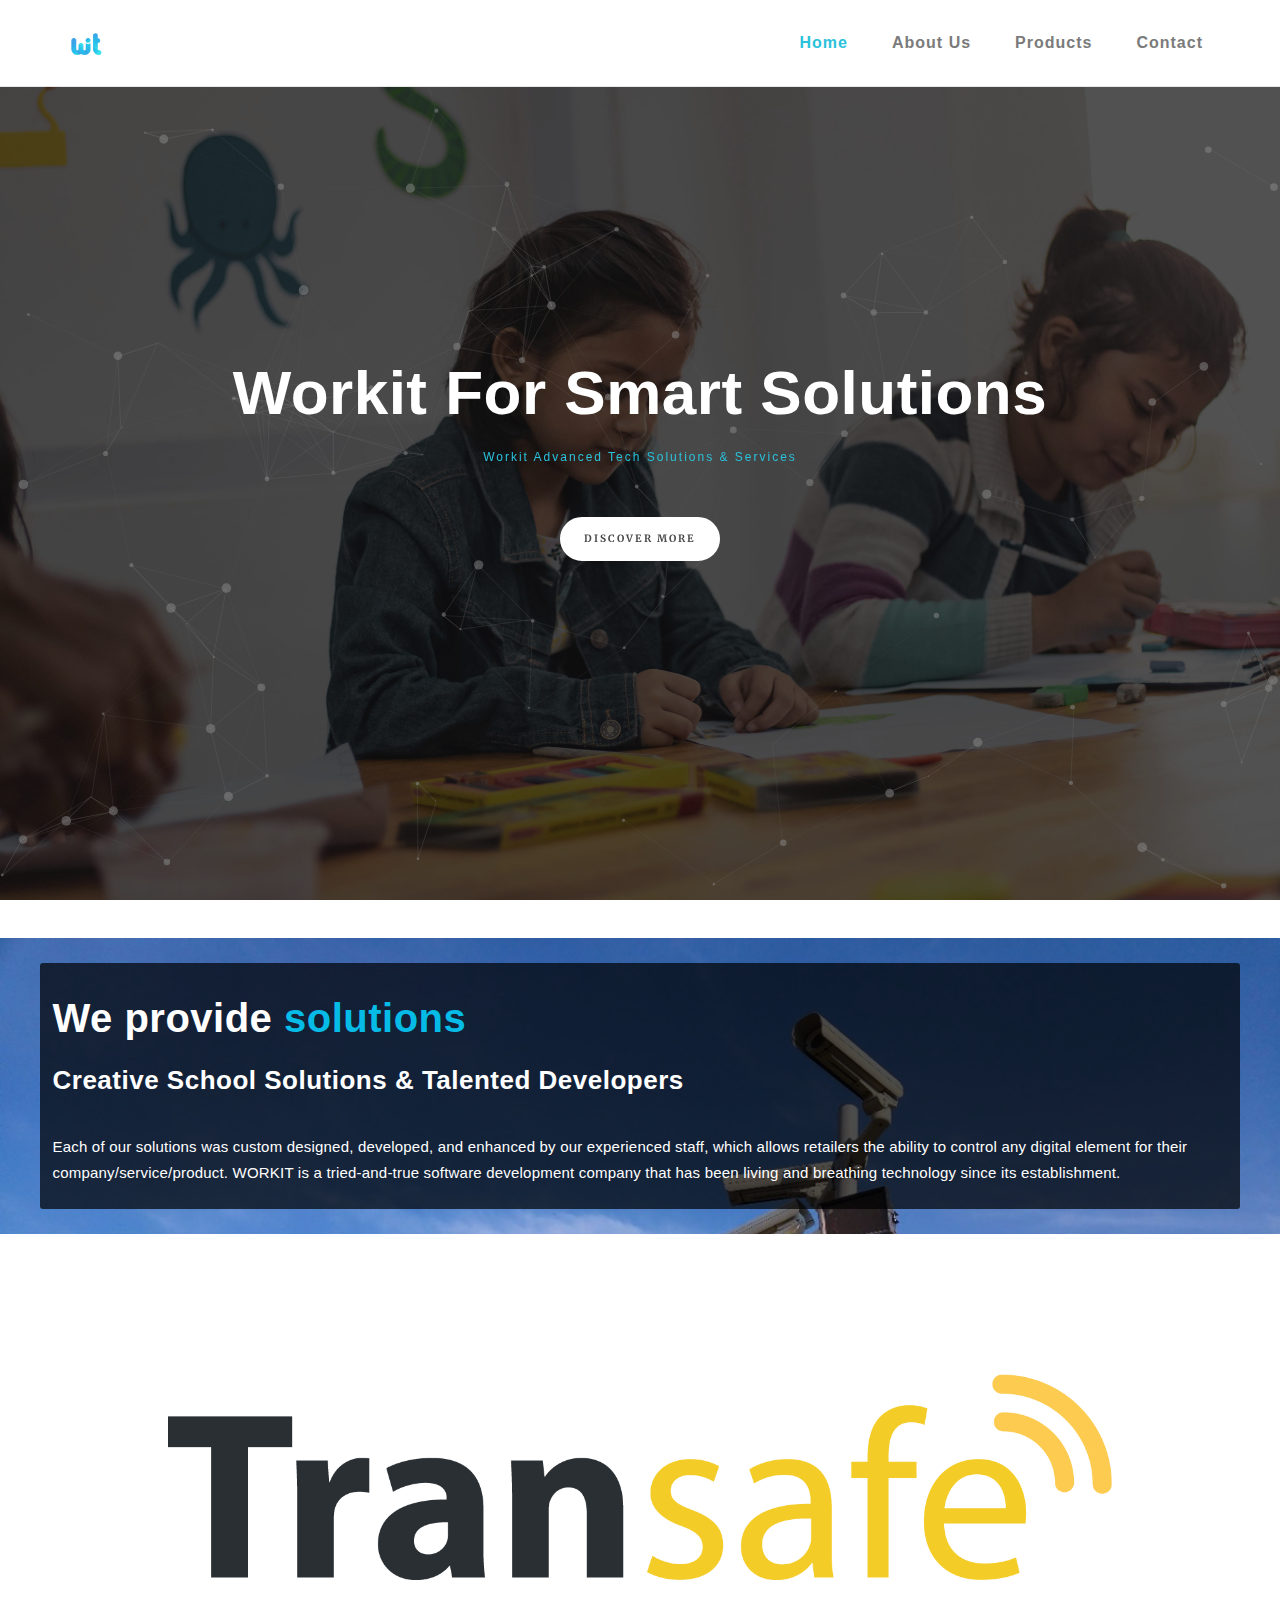
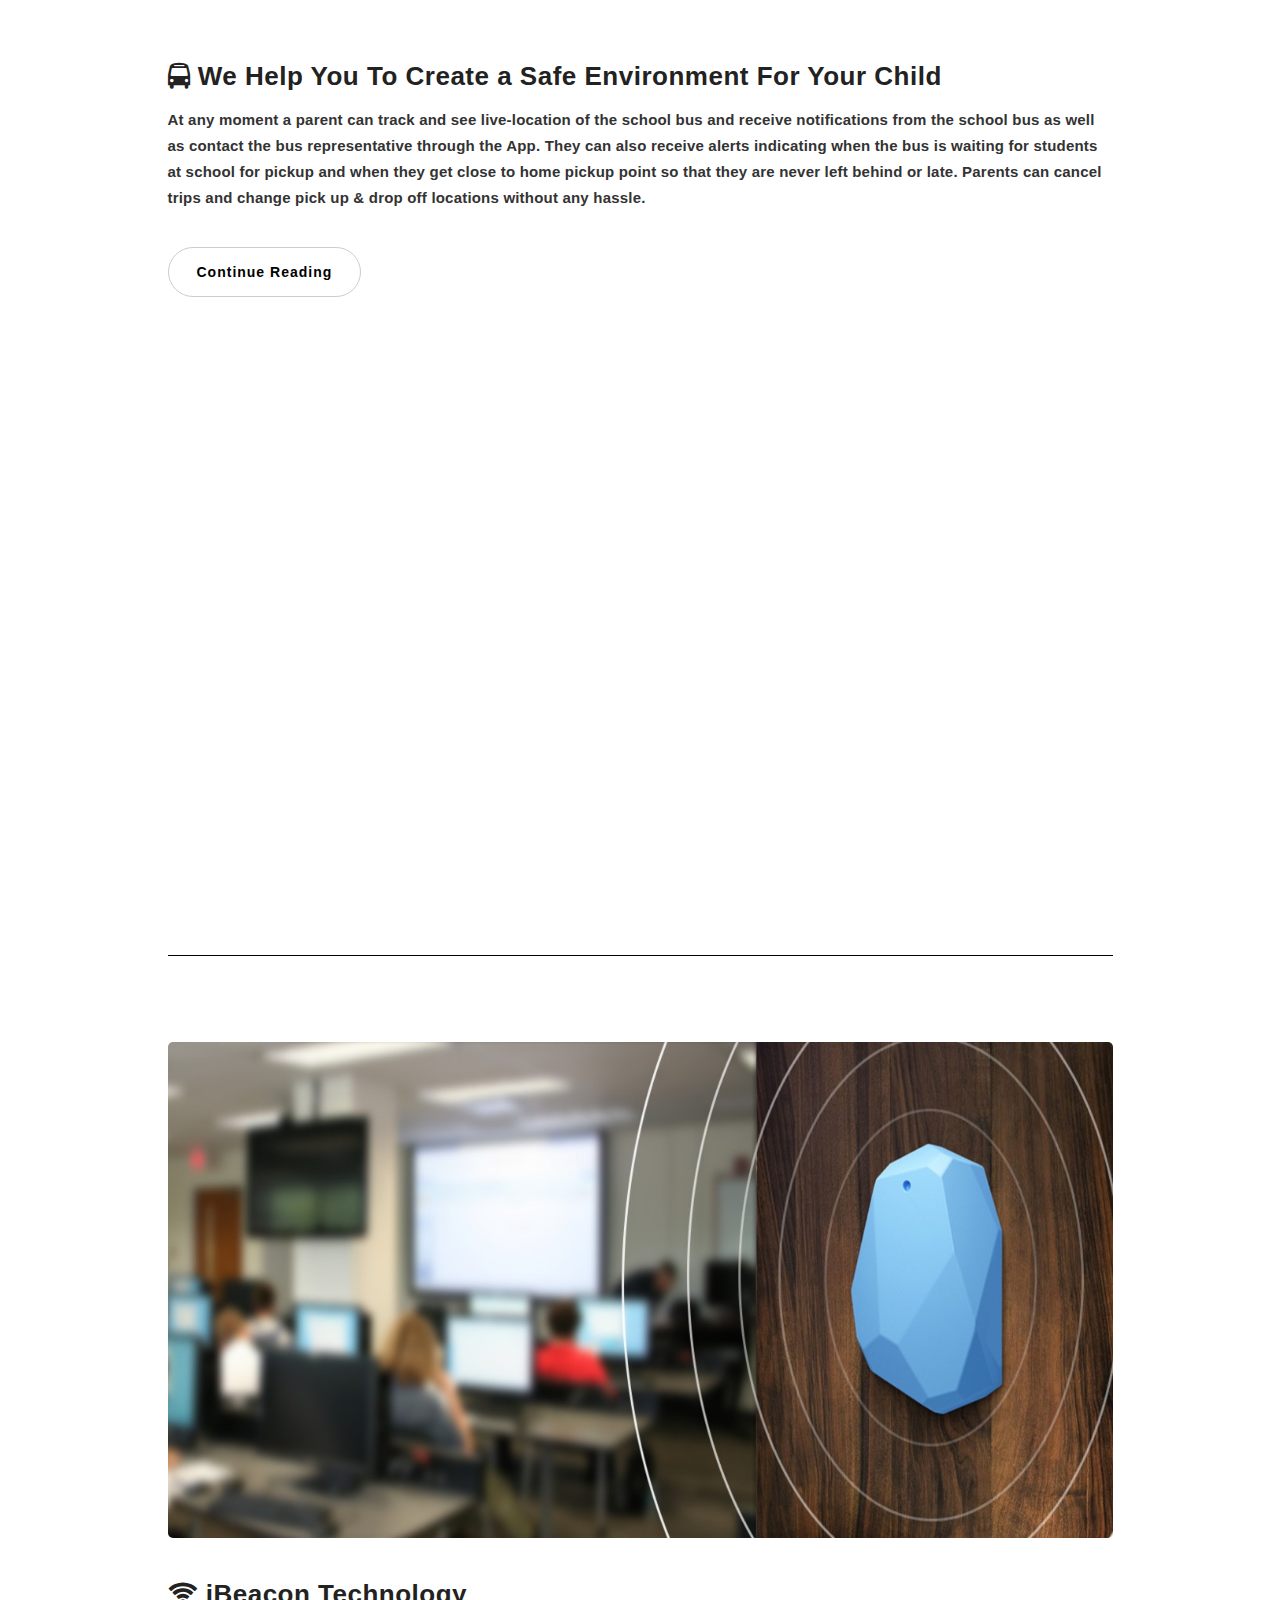
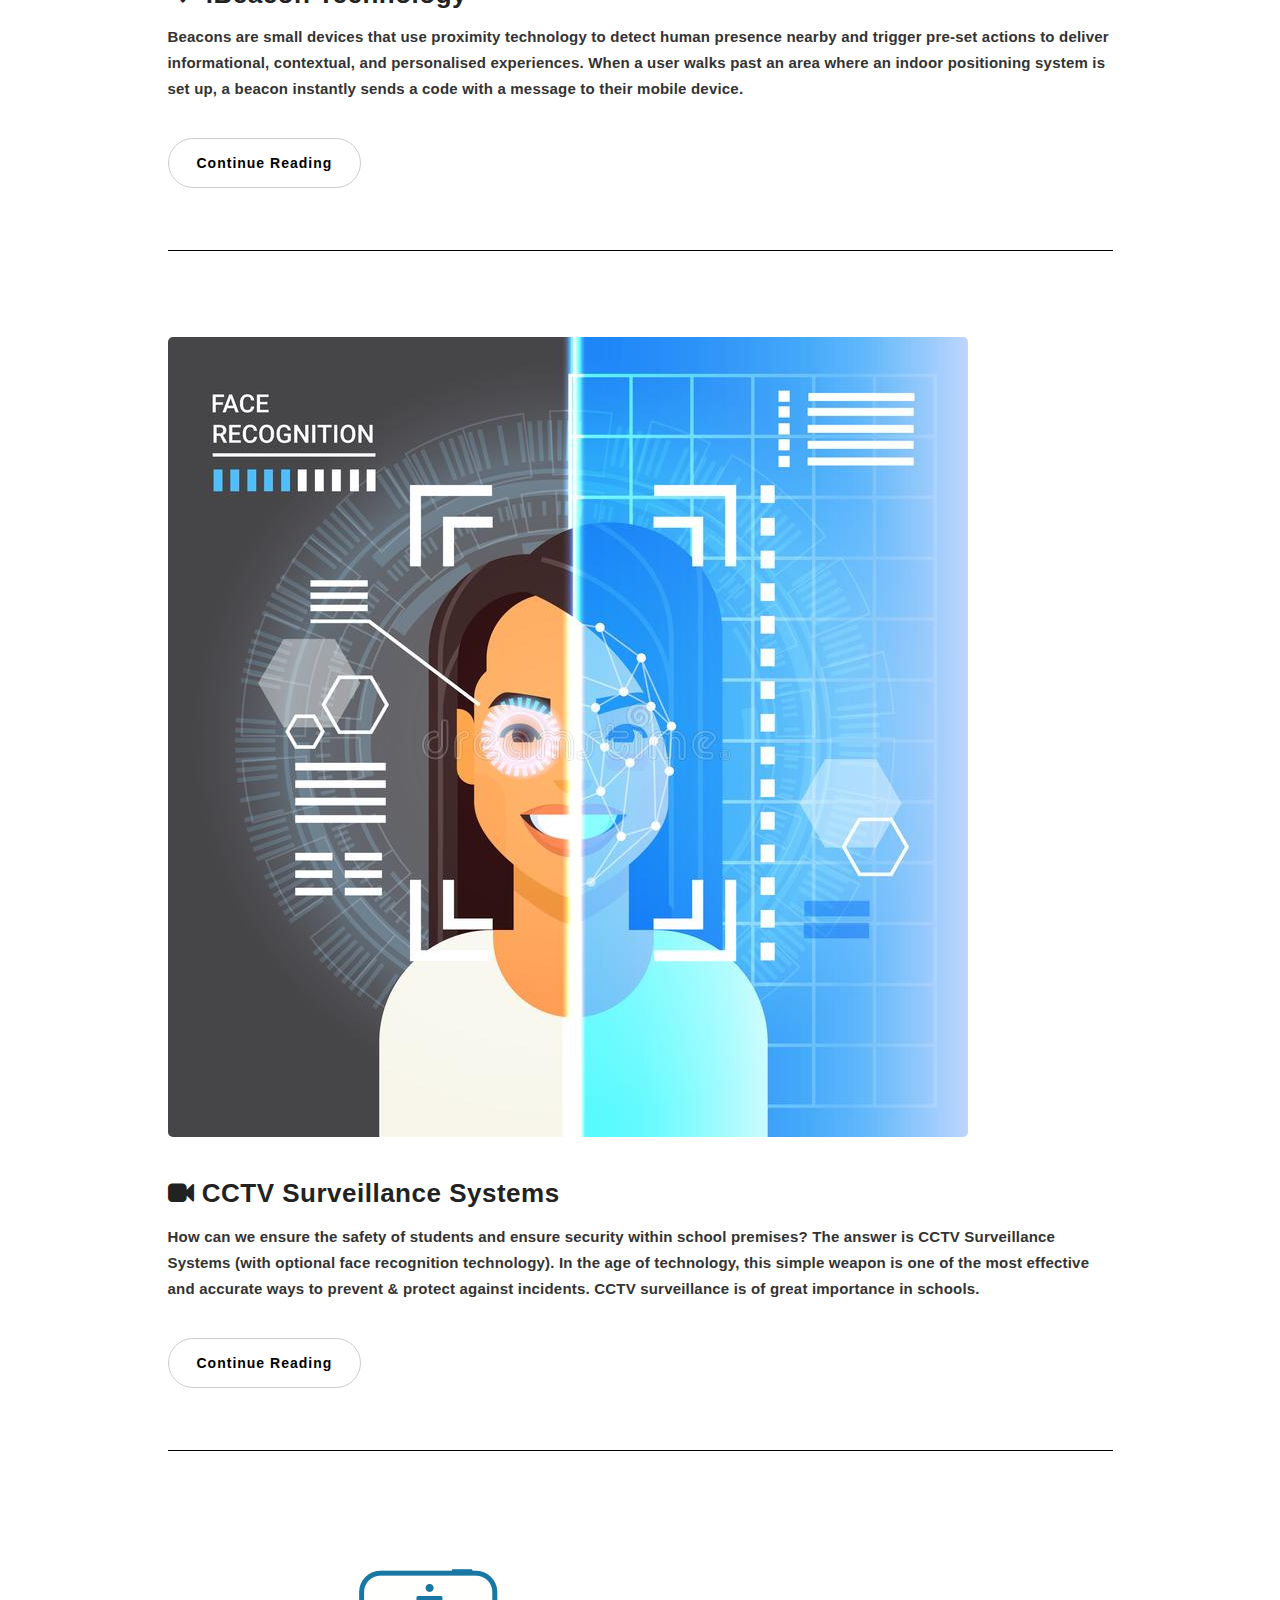
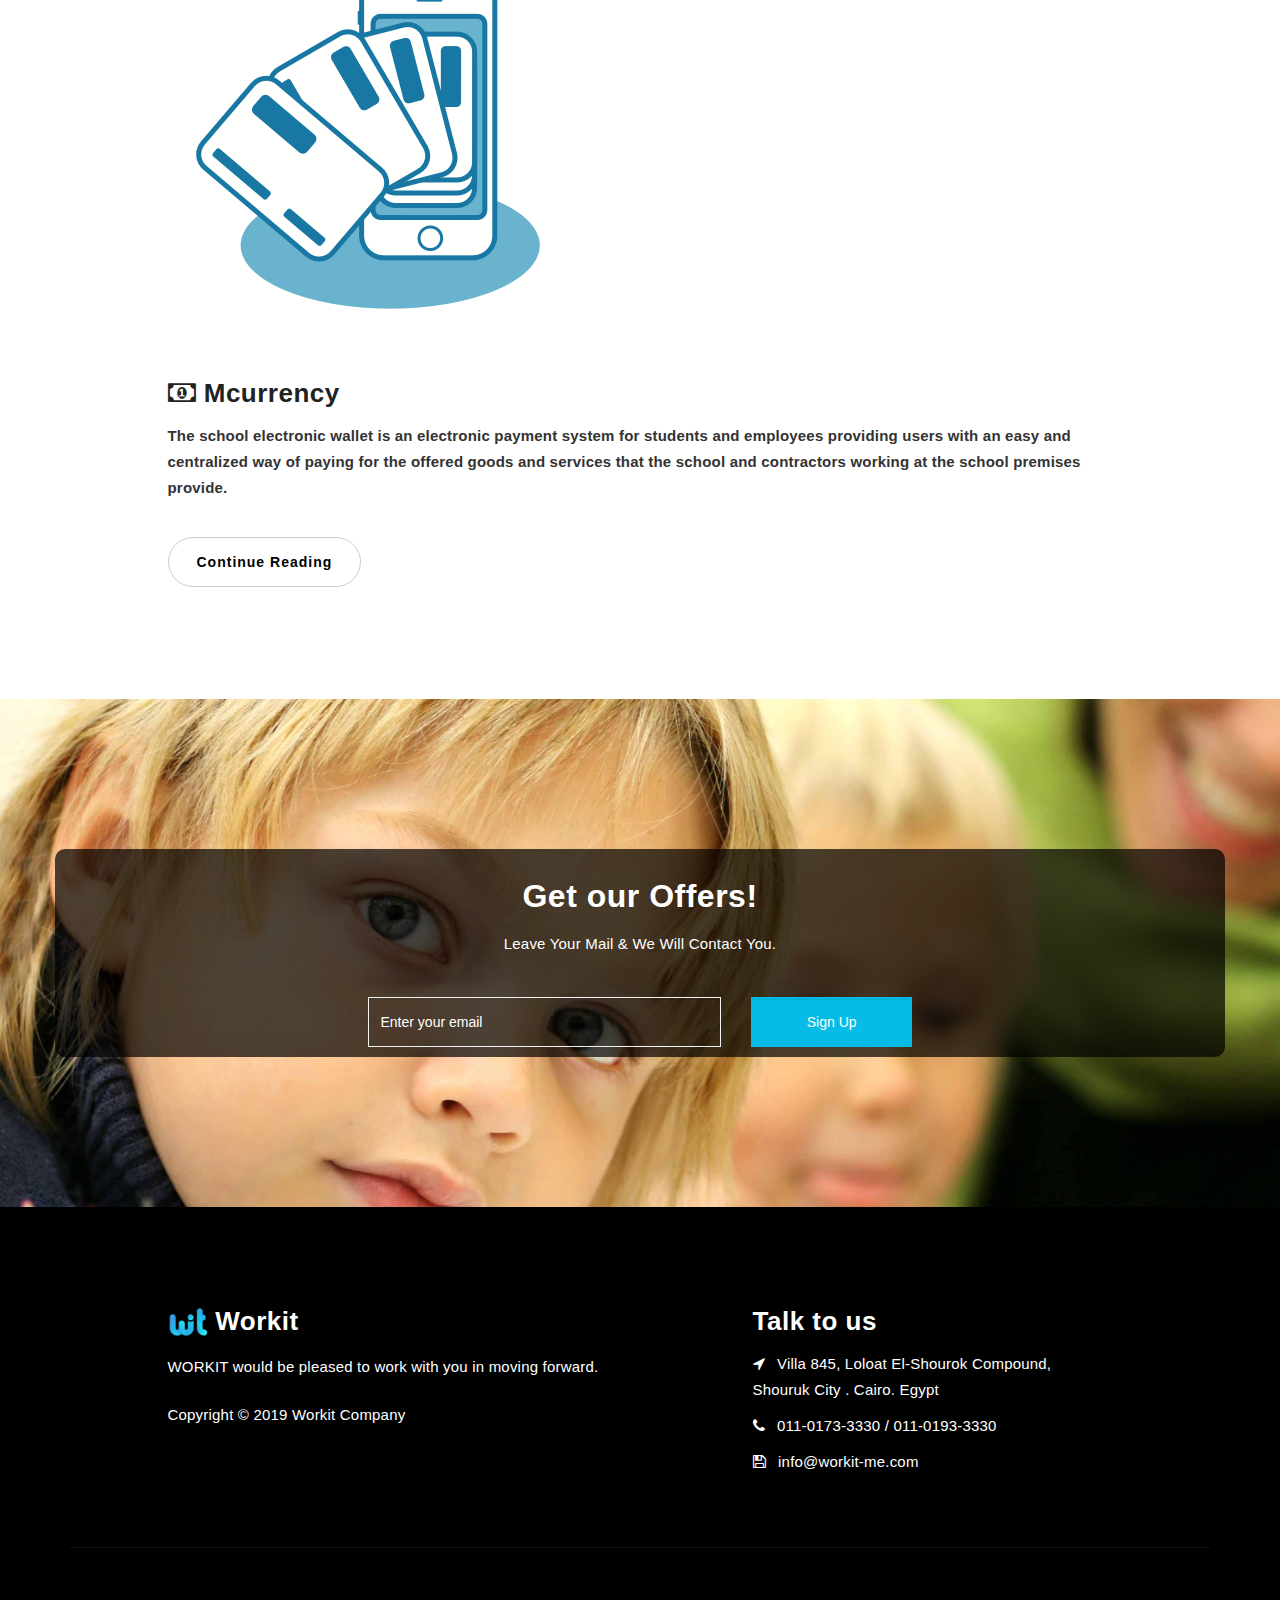
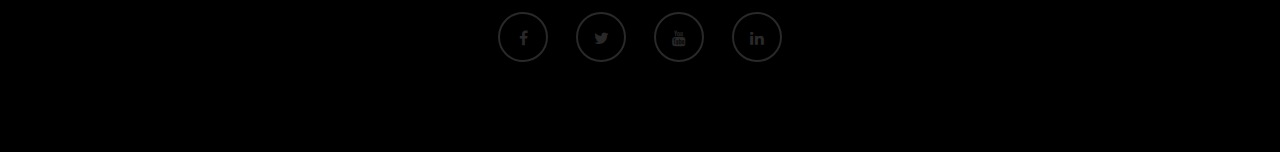
<file: index.html>
<!DOCTYPE html>
<html lang="en">

<head>

    <meta charset="UTF-8">
    <meta http-equiv="X-UA-Compatible" content="IE=Edge">
    <meta name="description" content="">
    <meta name="keywords" content="">
    <meta name="author" content="">
    <meta name="viewport" content="width=device-width, initial-scale=1, maximum-scale=1">

    <title>Workit-me</title>
    <link rel="stylesheet" href="css/bootstrap.min.css">
    <link rel="stylesheet" href="css/font-awesome.min.css">

    <!-- Main css -->
    <link rel="stylesheet" href="css/style.css">
    <link href="https://fonts.googleapis.com/css?family=Lora|Merriweather:300,400" rel="stylesheet">
    <link rel="icon" type="image/icon" href="img/Tlogo.png" />

</head>

<body>
    <style>
        html {
            scroll-behavior: smooth;
        }
    </style>
    <!-- PRE LOADER -->

    <div class="preloader">
        <div class="sk-spinner sk-spinner-wordpress">
            <span class="sk-inner-circle"></span>
        </div>
    </div>

    <!-- Navigation section  -->

    <div class="navbar navbar-default navbar-static-top navbar-fixed-top" role="navigation">
        <div class="container">

            <div class="navbar-header">
                <button class="navbar-toggle" data-toggle="collapse" data-target=".navbar-collapse">
                    <span class="icon icon-bar"></span>
                    <span class="icon icon-bar"></span>
                    <span class="icon icon-bar"></span>
               </button>
                <a href="index.html" class="navbar-brand"><img src="img/Tlogo.png" height="260%" width="auto" style="padding-bottom:40%" /></a>
            </div>
            <div class="collapse navbar-collapse">
                <ul class="nav navbar-nav navbar-right boo">
                    <li class="active"><a href="index.html"><b>Home</b></a></li>
                    <li><a href="about.html"><b>About Us</b></a></li>
                    <li><a href="products.html"><b>Products</b></a></li>
                    <li><a href="contact.html"><b>Contact</b></a></li>
                </ul>
            </div>

        </div>
    </div>

    <!-- Home Section -->

    <section id="home" class="main-home parallax-section" style="background-position:none !important;">
        <div class="overlay"></div>
        <div id="particles-js"></div>
        <div class="container">
            <div class="row">

                <div class="col-md-12 col-sm-12">
                    <h1>Workit For Smart Solutions</h1>
                    <h4>Workit Advanced Tech Solutions & Services</h4>
                    <a href="#blog" class="btn btn-default">Discover More</a>
                </div>

            </div>
        </div>
    </section>

    <div id="divider">
        <div class="container-fluid">
            <div class="divider-overlay">
                <h2> We provide <strong>solutions</strong></h2>
                <h3> Creative School Solutions &amp; Talented Developers</h3>
                <p> Each of our solutions was custom designed, developed, and enhanced by our experienced staff, which allows retailers the ability to control any digital element for their company/service/product. WORKIT is a tried-and-true software development
                    company that has been living and breathing technology since its establishment.</p>
            </div>
        </div>
    </div>
    <!-- Blog Section -->

    <section id="blog">
        <div class="container">
            <div class="row">

                <div class="col-md-offset-1 col-md-10 col-sm-12">
                    <div class="blog-post-thumb">
                        <div class="blog-post-image">
                            <a href="products.html">
                                <img src="img/Artboard 1.png" class="img-responsive" alt="Transafe">
                            </a>
                        </div>
                        <br><br>
                        <div class="blog-post-title">
                            <h3><a href="products.html"><i class="fa fa-bus" aria-hidden="true"></i> We Help You To Create a Safe Environment For Your Child</a></h3>
                        </div>
                        <div class="blog-post-des">
                            <p><b>At any moment a parent can track and see live-location of the school bus and receive notifications from the school bus as well as contact the bus representative through the App. They can also receive alerts indicating when the bus
                                is waiting for students at school for pickup and when they get close to home pickup point so that they are never left behind or late. Parents can cancel trips and change pick up & drop off locations without any
                                hassle.</b>
                            </p>
                            <a href="products.html" class="btn btn-default">Continue Reading</a>
                        </div>
                        <br>
                        <div class="blog-post-video">
                            <div class="embed-responsive embed-responsive-16by9">
                                <iframe width="560" height="315" src="https://www.youtube.com/embed/x0CLh8tQHcU" frameborder="0" allow="accelerometer; autoplay; encrypted-media; gyroscope; picture-in-picture" allowfullscreen></iframe>
                            </div>
                        </div>
                    </div>
                    <div class="blog-post-thumb">
                        <div class="blog-post-image">
                            <a href="products.html">
                                <img style="border-radius:5px; " src="img/Beacon.jpeg" class="img-responsive" alt="Beacon Image">
                            </a>
                        </div>
                        <div class="blog-post-title">
                            <h3><a href="products.html"><i class="fa fa-wifi" aria-hidden="true"></i> iBeacon Technology</a></h3>
                        </div>
                        <div class="blog-post-des">
                            <p><b>Beacons are small devices that use proximity technology to detect human presence nearby and trigger pre-set actions to deliver informational, contextual, and personalised experiences. When a user walks past an area where an
                                indoor positioning system is set up, a beacon instantly sends a code with a message to their mobile device.</b></p>
                            <a href="products.html" class="btn btn-default">Continue Reading</a>
                        </div>
                    </div>

                    <div class="blog-post-thumb">
                        <div class="blog-post-image">
                            <a href="products.html">
                                <img style="border-radius:5px; width: cover;" src="img/face-recognition-system-scanning-eye-retina-business-woman-modern-identification-technology-access-control-concept-face-104849826.jpg" class="img-responsive" alt="Face Image">
                            </a>
                        </div>
                        <div class="blog-post-title">
                            <h3><a href="products.html"><i class="fa fa-video-camera" aria-hidden="true"></i> CCTV Surveillance Systems</a>
                            </h3>
                        </div>
                        <div class="blog-post-des">
                            <p><b>How can we ensure the safety of students and ensure security within school premises? The answer is CCTV Surveillance Systems (with optional face recognition technology). In the age of technology, this simple weapon is one of
                                the most effective and accurate ways to prevent & protect against incidents. CCTV surveillance is of great importance in schools.</b></p>
                            <a href="products.html" class="btn btn-default">Continue Reading</a>
                        </div>
                    </div>

                    <div class="blog-post-thumb">
                        <div class="blog-post-image">
                            <a href="products.html">
                                <img style="border-radius:5px;" src="img/Mobile-Wallet-Market.png" class="img-responsive booz" alt="Blog Image">
                            </a>
                        </div>
                        <div class="blog-post-title">
                            <h3><a href="products.html"><i class="fa fa-money" aria-hidden="true"></i> Mcurrency</a></h3>
                        </div>
                        <div class="blog-post-des">
                            <p><b>The school electronic wallet is an electronic payment system for students and employees providing users with an easy and centralized way of paying for the offered goods and services that the school and contractors working at
                                the school premises provide.</b></p>
                            <a href="products.html" class="btn btn-default">Continue Reading</a>
                        </div>
                    </div>
                </div>

            </div>
        </div>
    </section>

    <!-- start newsletter -->
    <div id="newsletter">
        <div class="container">
            <div class="row">
                <div class="col-md-12">
                    <div class="title">
                        <h2>Get our Offers!</h2>
                        <p>Leave Your Mail & We Will Contact You.</p>
                    </div>
                    <form action="#" method="get" class="wow fadeInUp" data-wow-delay="0.9s">
                        <div class="col-md-3 col-sm-3"></div>
                        <div class="col-md-4 col-sm-4">
                            <input name="email" type="email" class="form-control" id="email" placeholder="Enter your email">
                        </div>
                        <div class="col-md-2 col-sm-2">
                            <input name="submit" type="submit" class="form-control" id="submit" value="Sign Up">
                        </div>
                    </form>
                </div>
            </div>
        </div>
    </div>
    <!-- end newsletter -->

    <!-- Footer Section -->

    <footer>
        <div class="container">
            <div class="row">

                <div class="col-md-5 col-md-offset-1 col-sm-6">
                    <h3><img src="img/Tlogo.png" height="30erm"> Workit</h3>
                    <p>WORKIT would be pleased to work with you in moving forward.</p>
                    <div class="footer-copyright">
                        <p>Copyright &copy; 2019 Workit Company</p>
                    </div>
                </div>

                <div class="col-md-4 col-md-offset-1 col-sm-6">
                    <h3>Talk to us</h3>
                    <p><i class="fa fa-location-arrow"></i> Villa 845, Loloat El-Shourok Compound, Shouruk City . Cairo. Egypt</p>
                    <p><i class="fa fa-phone"></i> 011-0173-3330 / 011-0193-3330</p>
                    <p><i class="fa fa-save"></i> info@workit-me.com</p>
                </div>

                <div class="clearfix col-md-12 col-sm-12">
                    <hr>
                </div>

                <div class="col-md-12 col-sm-12">
                    <ul class="social-icon">
                        <li>
                            <a href="#" class="fa fa-facebook"></a>
                        </li>
                        <li>
                            <a href="#" class="fa fa-twitter"></a>
                        </li>
                        <li>
                            <a href="#" class="fa fa-youtube"></a>
                        </li>
                        <li>
                            <a href="#" class="fa fa-linkedin"></a>
                        </li>
                    </ul>
                </div>

            </div>
        </div>
    </footer>

    <!-- Back top -->
    <a href="#back-top" class="go-top"><i class="fa fa-angle-up"></i></a>

    <!-- SCRIPTS -->

    <script src="js/jquery.js"></script>
    <script src="js/bootstrap.min.js"></script>
    <script src="js/particles.min.js"></script>
    <script src="js/app.js"></script>
    <script src="js/jquery.parallax.js"></script>
    <script src="js/smoothscroll.js"></script>
    <script src="js/custom.js"></script>

</body>

</html>
</file>
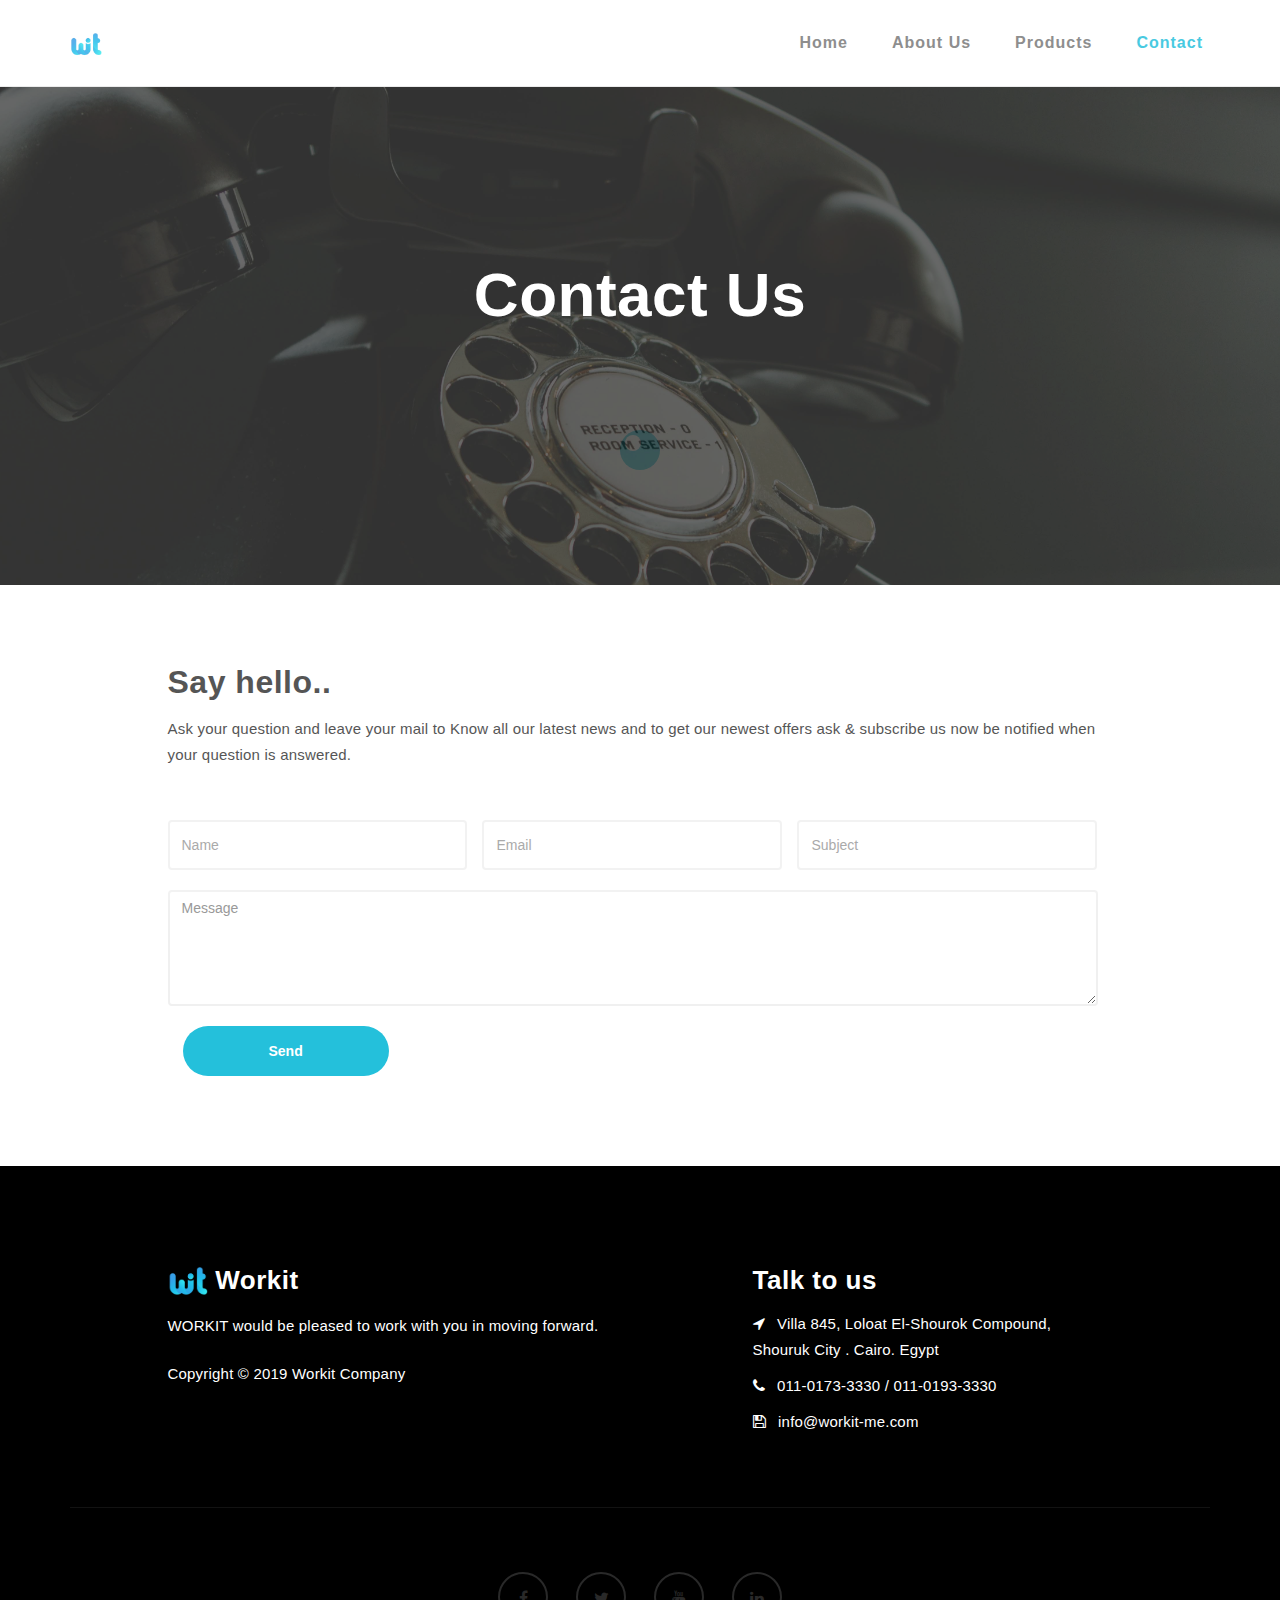
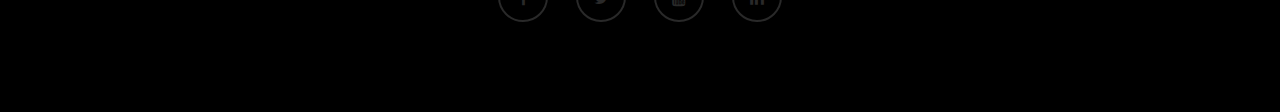
<file: contact.html>
<!DOCTYPE html>
<html lang="en">

<head>

    <meta charset="UTF-8">
    <meta http-equiv="X-UA-Compatible" content="IE=Edge">
    <meta name="description" content="">
    <meta name="keywords" content="">
    <meta name="author" content="">
    <meta name="viewport" content="width=device-width, initial-scale=1, maximum-scale=1">

    <title>Workit-me</title>
    <link rel="stylesheet" href="css/bootstrap.min.css">
    <link rel="stylesheet" href="css/font-awesome.min.css">

    <!-- Main css -->
    <link rel="stylesheet" href="css/style.css">
    <link href="https://fonts.googleapis.com/css?family=Lora|Merriweather:300,400" rel="stylesheet">
    <link rel="icon" type="image/icon" href="img/Tlogo.png" />

</head>

<body>
    <style>
        html {
            scroll-behavior: smooth;
        }
    </style>
    <!-- PRE LOADER -->

    <div class="preloader">
        <div class="sk-spinner sk-spinner-wordpress">
            <span class="sk-inner-circle"></span>
        </div>
    </div>

    <!-- Navigation section  -->

    <div class="navbar navbar-default navbar-static-top navbar-fixed-top" role="navigation">
        <div class="container">

            <div class="navbar-header">
                <button class="navbar-toggle" data-toggle="collapse" data-target=".navbar-collapse">
                                                    <span class="icon icon-bar"></span>
                                                    <span class="icon icon-bar"></span>
                                                    <span class="icon icon-bar"></span>
                                               </button>
                <a href="index.html" class="navbar-brand"><img src="img/Tlogo.png" height="200%" width="auto" style="padding-bottom:30%" /></a>
            </div>
            <div class="collapse navbar-collapse">
                <ul class="nav navbar-nav navbar-right boo">
                    <li><a href="index.html"><b>Home</b></a></li>
                    <li><a href="about.html"><b>About Us</b></a></li>
                    <li><a href="products.html"><b>Products</b></a></li>
                    <li class="active"><a href="contact.html"><b>Contact</b></a></li>
                </ul>
            </div>

        </div>
    </div>

    <!-- Home Section -->

    <section id="home" class="main-contact parallax-section">
        <div class="overlay"></div>
        <div class="container">
            <div class="row">

                <div class="col-md-12 col-sm-12">
                    <h1>Contact Us</h1>
                </div>

            </div>
        </div>
    </section>

    <!-- Contact Section -->

    <section id="contact">
        <div class="container">
            <div class="row">

                <div class="col-md-offset-1 col-md-10 col-sm-12">
                    <h2>Say hello..</h2>
                    <p>Ask your question and leave your mail to Know all our latest news and to get our newest offers ask & subscribe us now be notified when your question is answered.</p>

                    <form action="contact.php" method="post">
                        <div class="col-md-4 col-sm-4">
                            <input name="name" type="text" class="form-control" id="name" placeholder="Name">
                        </div>
                        <div class="col-md-4 col-sm-4">
                            <input name="email" type="email" class="form-control" id="email" placeholder="Email">
                        </div>
                        <div class="col-md-4 col-sm-4">
                            <input name="subject" type="text" class="form-control" id="subject" placeholder="Subject">
                        </div>
                        <div class="col-md-12 col-sm-12">
                            <textarea name="message" rows="5" class="form-control" id="message" placeholder="Message"></textarea>
                        </div>
                        <div class="col-md-3 col-sm-6">
                            <input name="submit" type="submit" class="form-control" id="submit" value="Send">
                        </div>
                    </form>
                </div>

            </div>
        </div>
    </section>

    <!-- Footer Section -->


    <footer>
        <div class="container">
            <div class="row">

                <div class="col-md-5 col-md-offset-1 col-sm-6">
                    <h3><img src="img/Tlogo.png" height="30erm"> Workit</h3>
                    <p>WORKIT would be pleased to work with you in moving forward.</p>
                    <div class="footer-copyright">
                        <p>Copyright &copy; 2019 Workit Company</p>
                    </div>
                </div>

                <div class="col-md-4 col-md-offset-1 col-sm-6">
                    <h3>Talk to us</h3>
                    <p><i class="fa fa-location-arrow"></i> Villa 845, Loloat El-Shourok Compound, Shouruk City . Cairo. Egypt</p>
                    <p><i class="fa fa-phone"></i> 011-0173-3330 / 011-0193-3330</p>
                    <p><i class="fa fa-save"></i> info@workit-me.com</p>
                </div>

                <div class="clearfix col-md-12 col-sm-12">
                    <hr>
                </div>

                <div class="col-md-12 col-sm-12">
                    <ul class="social-icon">
                        <li>
                            <a href="#" class="fa fa-facebook"></a>
                        </li>
                        <li>
                            <a href="#" class="fa fa-twitter"></a>
                        </li>
                        <li>
                            <a href="#" class="fa fa-youtube"></a>
                        </li>
                        <li>
                            <a href="#" class="fa fa-linkedin"></a>
                        </li>
                    </ul>
                </div>

            </div>
        </div>
    </footer>

    <!-- Back top -->
    <a href="#back-top" class="go-top"><i class="fa fa-angle-up"></i></a>

    <!-- SCRIPTS -->

    <script src="js/jquery.js"></script>
    <script src="js/bootstrap.min.js"></script>
    <script src="js/particles.min.js"></script>
    <script src="js/app.js"></script>
    <script src="js/jquery.parallax.js"></script>
    <script src="js/smoothscroll.js"></script>
    <script src="js/custom.js"></script>

</body>

</html>
</file>
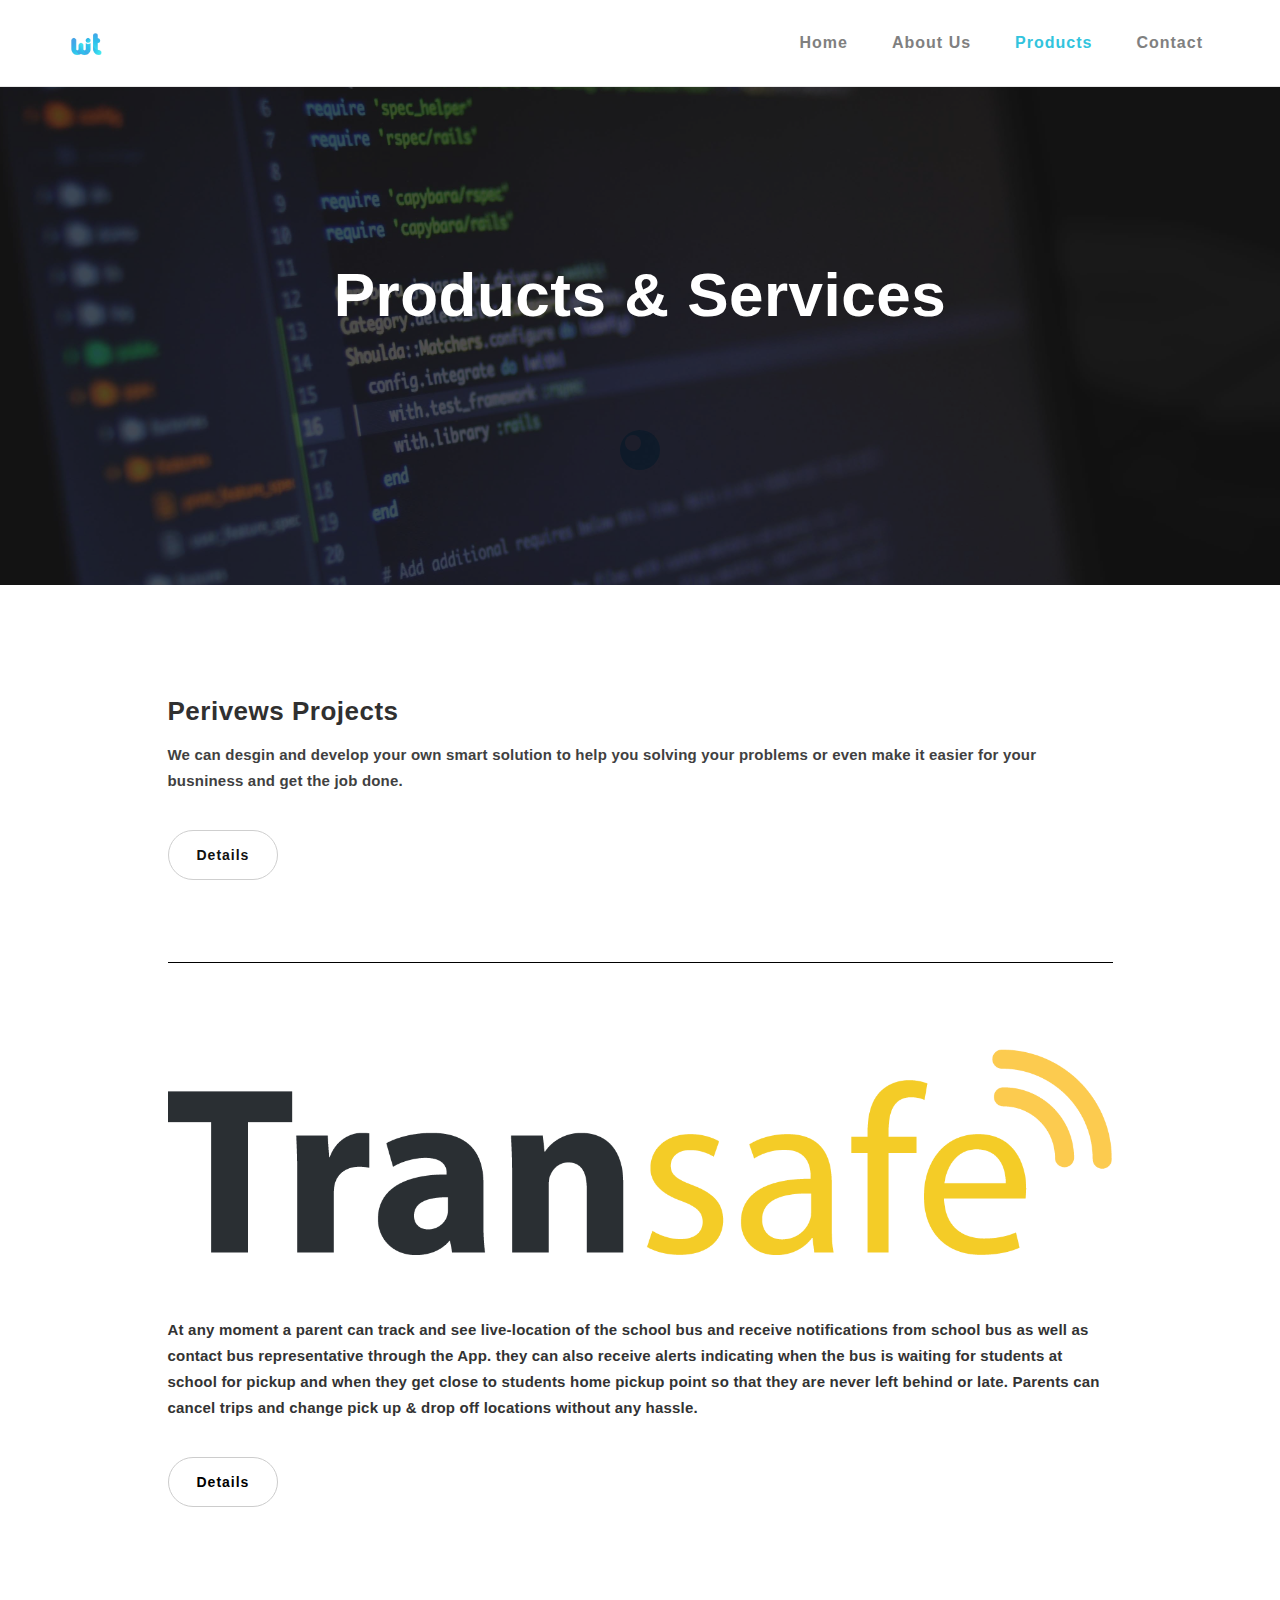
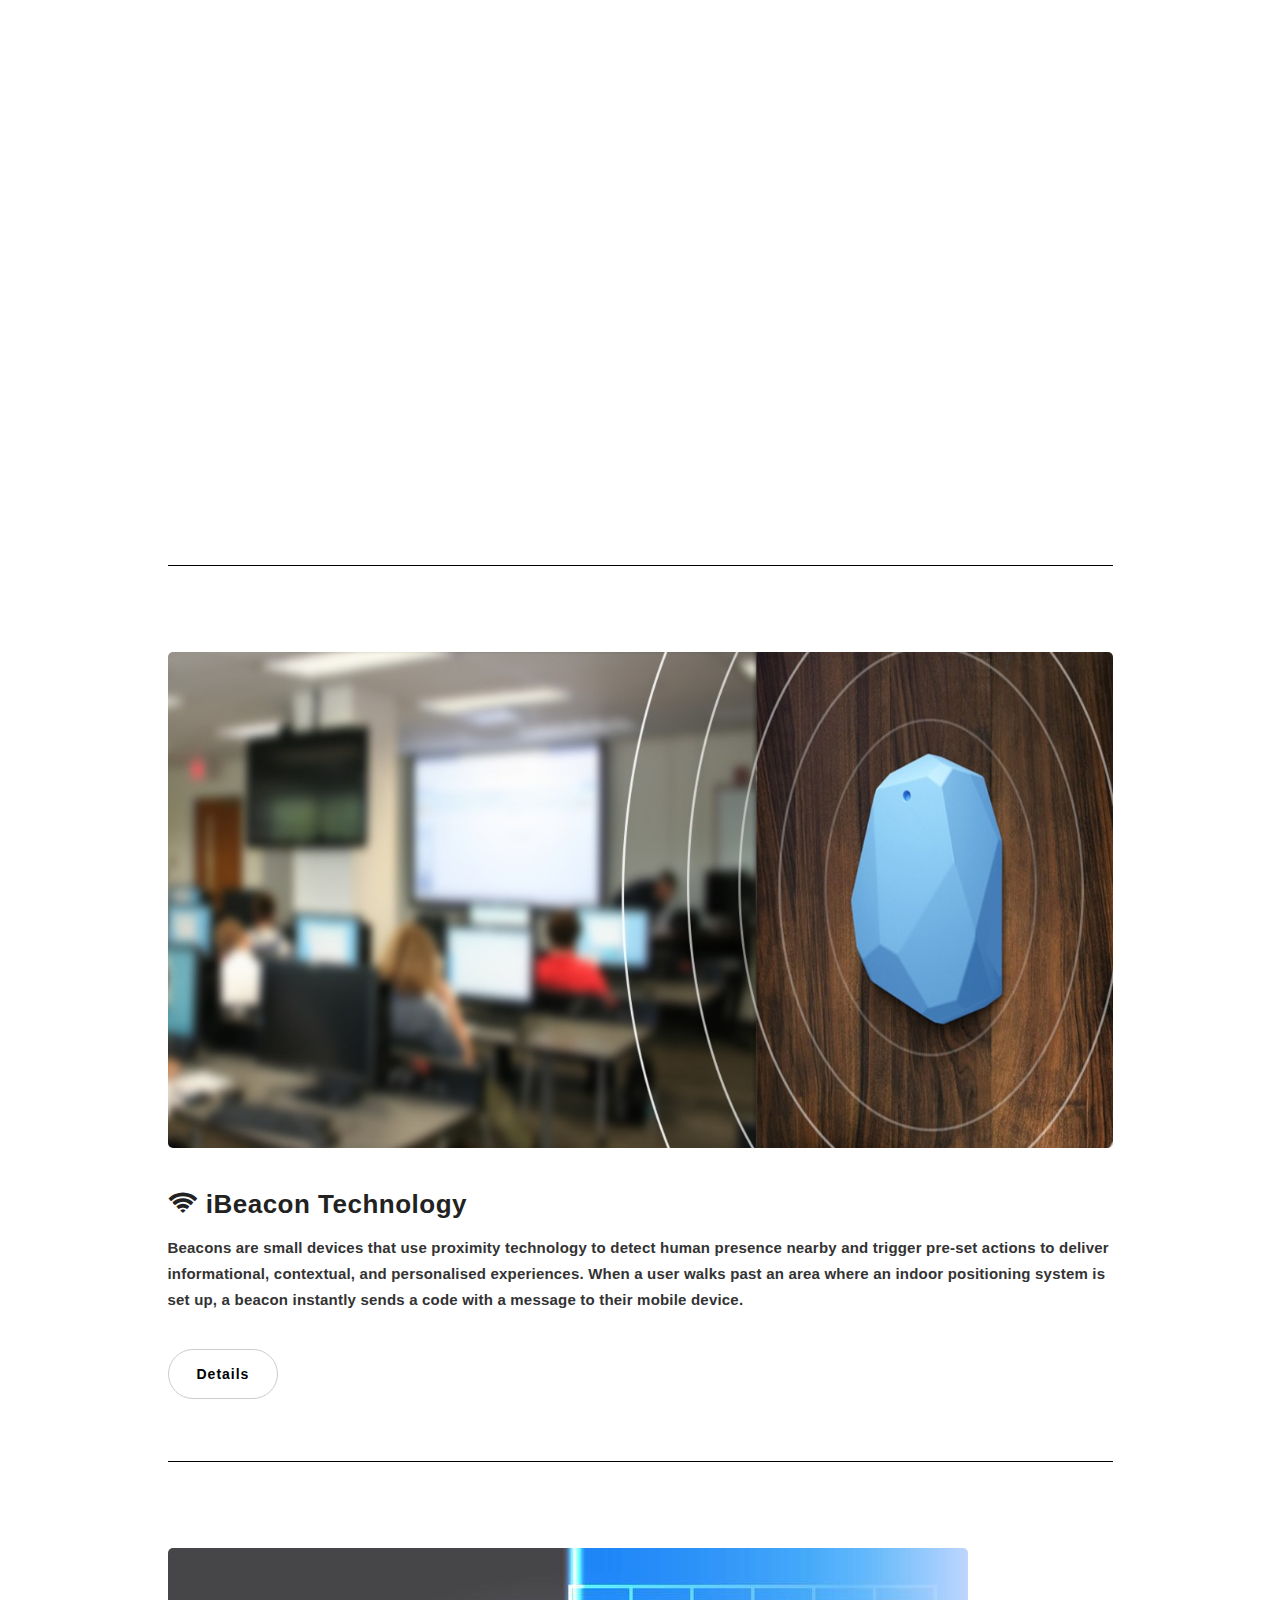
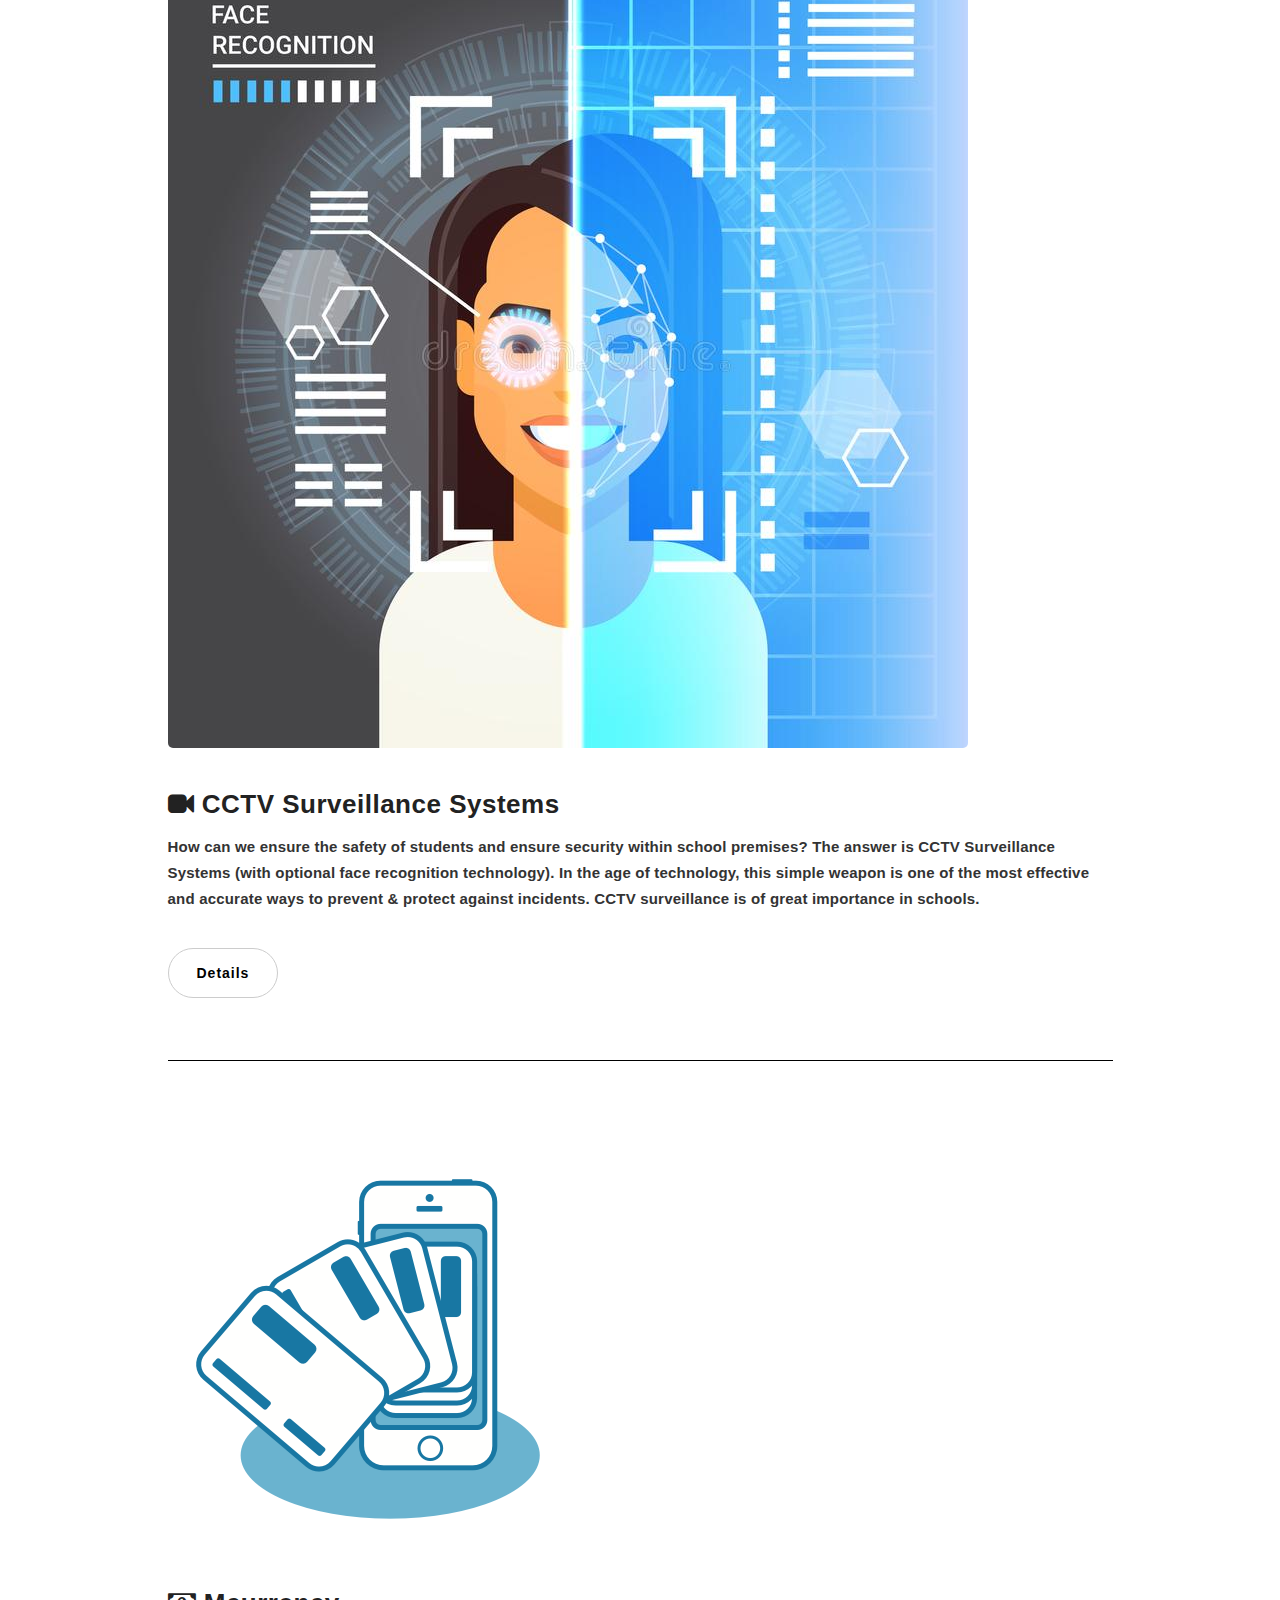
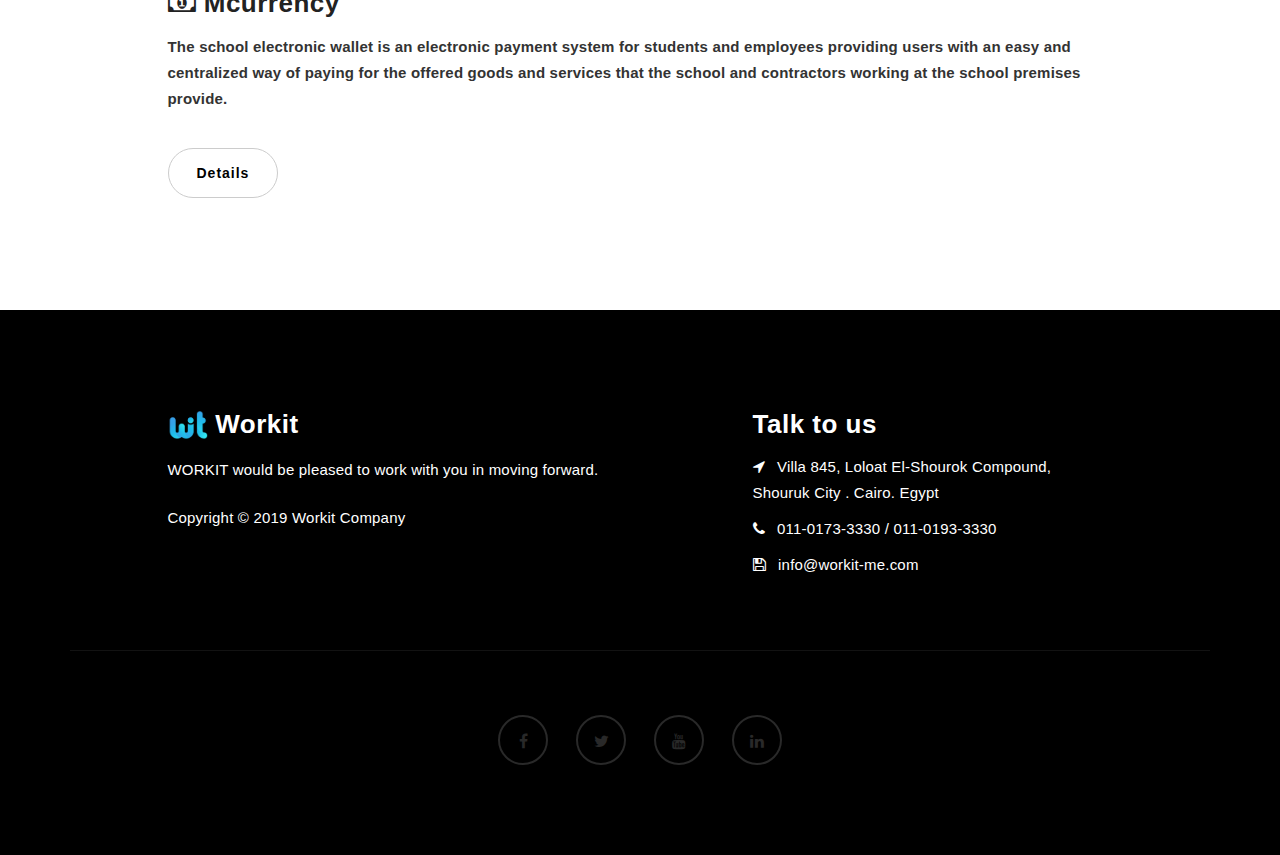
<file: products.html>
<!DOCTYPE html>
<html lang="en">

<head>

    <meta charset="UTF-8">
    <meta http-equiv="X-UA-Compatible" content="IE=Edge">
    <meta name="description" content="">
    <meta name="keywords" content="">
    <meta name="author" content="">
    <meta name="viewport" content="width=device-width, initial-scale=1, maximum-scale=1">

    <title>Workit-me</title>
    <link rel="stylesheet" href="css/bootstrap.min.css">
    <link rel="stylesheet" href="css/font-awesome.min.css">

    <!-- Main css -->
    <link rel="stylesheet" href="css/style.css">
    <link href="https://fonts.googleapis.com/css?family=Lora|Merriweather:300,400" rel="stylesheet">
    <link rel="icon" type="image/icon" href="img/Tlogo.png" />

</head>

<body>
    <style>
        html {
            scroll-behavior: smooth;
        }
    </style>
    <!-- PRE LOADER -->

    <div class="preloader">
        <div class="sk-spinner sk-spinner-wordpress">
            <span class="sk-inner-circle"></span>
        </div>
    </div>

    <!-- Navigation section  -->

    <div class="navbar navbar-default navbar-static-top navbar-fixed-top" role="navigation">
        <div class="container">

            <div class="navbar-header">
                <button class="navbar-toggle" data-toggle="collapse" data-target=".navbar-collapse">
                                    <span class="icon icon-bar"></span>
                                    <span class="icon icon-bar"></span>
                                    <span class="icon icon-bar"></span>
                               </button>
                <a href="index.html" class="navbar-brand"><img src="img/Tlogo.png" height="200%" width="auto" style="padding-bottom:30%" /></a>
            </div>
            <div class="collapse navbar-collapse">
                <ul class="nav navbar-nav navbar-right boo">
                    <li><a href="index.html"><b>Home</b></a></li>
                    <li><a href="about.html"><b>About Us</b></a></li>
                    <li class="active"><a href="products.html"><b>Products</b></a></li>
                    <li><a href="contact.html"><b>Contact</b></a></li>
                </ul>
            </div>

        </div>
    </div>

    <!-- Home Section -->

    <section id="home" class="main-gallery parallax-section">
        <div class="overlay"></div>
        <div class="container">
            <div class="row">

                <div class="col-md-12 col-sm-12">
                    <h1>Products & Services</h1>
                </div>

            </div>
        </div>
    </section>

    <!-- Gallery Section -->

    <section id="blog">
        <div class="container">
            <div class="row">

                <div class="col-md-offset-1 col-md-10 col-sm-12">
                    <div class="blog-post-thumb">
                        <div class="blog-post-title">
                            <h3><a href="cp.key"> Perivews Projects</a></h3>
                        </div>
                        <div class="blog-post-des">

                            <p><b>We can desgin and develop your own smart solution to help you solving your problems or even make it easier for your busniness and get the job done.</b>
                            </p>
                            <a href="cp.key" class="btn btn-default">Details</a>
                        </div>
                        <br>
                    </div>
                    <div class="blog-post-thumb">
                        <div class="blog-post-image">
                            <a href="Transafe_withservice.pdf">
                                <img src="img/Artboard 1.png" class="img-responsive" alt="Transafe">
                            </a>
                        </div>
                        <br><br>
                        <div class="blog-post-des">
                            <p><b>At any moment a parent can track and see live-location of the school bus and receive notifications from school bus as well as contact bus representative through the App. they can also receive alerts indicating when the bus
                                    is waiting for students at school for pickup and when they get close to students home pickup point so that they are never left behind or late. Parents can cancel trips and change pick up & drop off locations without any
                                    hassle.</b>
                            </p>
                            <a href="Transafe_withservice.pdf" class="btn btn-default">Details</a>
                        </div>
                        <br>
                        <div class="blog-post-video">
                            <div class="embed-responsive embed-responsive-16by9">
                                <iframe width="560" height="315" src="https://www.youtube.com/embed/x0CLh8tQHcU" frameborder="0" allow="accelerometer; autoplay; encrypted-media; gyroscope; picture-in-picture" allowfullscreen></iframe>
                            </div>
                        </div>
                    </div>
                    <div class="blog-post-thumb">
                        <div class="blog-post-image">
                            <a href="iBEACONTECHNOLOGY.pdf">
                                <img style="border-radius:5px; " src="img/Beacon.jpeg" class="img-responsive" alt="Beacon Image">
                            </a>
                        </div>
                        <div class="blog-post-title">
                            <h3><a href="iBEACONTECHNOLOGY.pdf"><i class="fa fa-wifi" aria-hidden="true"></i> iBeacon Technology</a></h3>
                        </div>
                        <div class="blog-post-des">
                            <p><b>Beacons are small devices that use proximity technology to detect human presence nearby and trigger pre-set actions to deliver informational, contextual, and personalised experiences. When a user walks past an area where an
                                    indoor positioning system is set up, a beacon instantly sends a code with a message to their mobile device.</b></p>
                            <a href="iBEACONTECHNOLOGY.pdf" class="btn btn-default">Details</a>
                        </div>
                    </div>

                    <div class="blog-post-thumb">
                        <div class="blog-post-image">
                            <a href="cctv.pdf">
                                <img style="border-radius:5px; width: cover;" src="img/face-recognition-system-scanning-eye-retina-business-woman-modern-identification-technology-access-control-concept-face-104849826.jpg" class="img-responsive" alt="Face Image">
                            </a>
                        </div>
                        <div class="blog-post-title">
                            <h3><a href="cctv.pdf"><i class="fa fa-video-camera" aria-hidden="true"></i> CCTV Surveillance Systems</a>
                            </h3>
                        </div>
                        <div class="blog-post-des">
                            <p><b>How can we ensure the safety of students and ensure security within school premises? The answer is CCTV Surveillance Systems (with optional face recognition technology). In the age of technology, this simple weapon is one of
                                    the most effective and accurate ways to prevent & protect against incidents. CCTV surveillance is of great importance in schools.</b></p>
                            <a href="cctv.pdf" class="btn btn-default">Details</a>
                        </div>
                    </div>

                    <div class="blog-post-thumb">
                        <div class="blog-post-image">
                            <a href="Mcun.pdf">
                                <img style="border-radius:5px;" src="img/Mobile-Wallet-Market.png" class="img-responsive booz" alt="Blog Image">
                            </a>
                        </div>
                        <div class="blog-post-title">
                            <h3><a href="Mcun.pdf"><i class="fa fa-money" aria-hidden="true"></i> Mcurrency</a></h3>
                        </div>
                        <div class="blog-post-des">
                            <p><b>The school electronic wallet is an electronic payment system for students and employees providing users with an easy and centralized way of paying for the offered goods and services that the school and contractors working at
                                    the school premises provide.</b></p>
                            <a href="Mcun.pdf" class="btn btn-default">Details</a>
                        </div>
                    </div>
                </div>

            </div>
        </div>
    </section>

    <!-- Footer Section -->


    <footer>
        <div class="container">
            <div class="row">
                <div class="col-md-5 col-md-offset-1 col-sm-6">
                    <h3><img src="img/Tlogo.png" height="30erm"> Workit</h3>
                    <p> WORKIT would be pleased to work with you in moving forward.</p>
                    <div class="footer-copyright">
                        <p> Copyright &copy; 2019 Workit Company</p>
                    </div>
                </div>

                <div class="col-md-4 col-md-offset-1 col-sm-6">
                    <h3>Talk to us</h3>
                    <p><i class="fa fa-location-arrow"></i> Villa 845, Loloat El-Shourok Compound, Shouruk City . Cairo. Egypt</p>
                    <p><i class="fa fa-phone"></i> 011-0173-3330 / 011-0193-3330</p>
                    <p><i class="fa fa-save"></i> info@workit-me.com</p>
                </div>

                <div class="clearfix col-md-12 col-sm-12">
                    <hr>
                </div>

                <div class="col-md-12 col-sm-12">
                    <ul class="social-icon">
                        <li>
                            <a href="#" class="fa fa-facebook"></a>
                        </li>
                        <li>
                            <a href="#" class="fa fa-twitter"></a>
                        </li>
                        <li>
                            <a href="#" class="fa fa-youtube"></a>
                        </li>
                        <li>
                            <a href="#" class="fa fa-linkedin"></a>
                        </li>
                    </ul>
                </div>

            </div>
        </div>
    </footer>

    <!-- Back top -->
    <a href="#back-top" class="go-top"><i class="fa fa-angle-up"></i></a>

    <!-- SCRIPTS -->

    <script src="js/jquery.js"></script>
    <script src="js/bootstrap.min.js"></script>
    <script src="js/particles.min.js"></script>
    <script src="js/app.js"></script>
    <script src="js/jquery.parallax.js"></script>
    <script src="js/smoothscroll.js"></script>
    <script src="js/custom.js"></script>

</body>

</html>
</file>
<file: css/style.css>
body {
    background: #ffffff;
    font-family: 'Raleway', sans-serif;
    font-style: normal;
    font-weight: 300;
    overflow-x: hidden;
}


/*Typorgraphy*/

h1,
h2,
h3,
h4,
h5,
h6 {
    font-family: 'Raleway', sans-serif;
    font-style: normal;
    font-weight: bold;
    letter-spacing: 0.5px;
}

h1 {
    font-size: 62px;
    padding-bottom: 14px;
    margin-bottom: 0px;
}

h2 {
    font-size: 32px;
}

h2,
h3 {
    padding-bottom: 6px;
}

h3 {
    font-size: 26px;
}

h4 {
    color: #666;
    font-size: 12px;
    font-weight: normal;
    letter-spacing: 2px;
}

p {
    font-size: 15px;
    font-weight: 300;
    line-height: 26px;
    letter-spacing: 0.2px;
}

.btn-success:focus {
    background-color: #000;
    border-color: transparent;
}


/*---------------------------------------
    General               
-----------------------------------------*/

html {
    -webkit-font-smoothing: antialiased;
}

a {
    color: #4d638c;
    -webkit-transition: 0.5s;
    -o-transition: 0.5s;
    transition: 0.5s;
    text-decoration: none !important;
}

a:hover,
a:active,
a:focus {
    color: #4d638c;
    outline: none;
}

* {
    -webkit-box-sizing: border-box;
    -moz-box-sizing: border-box;
    box-sizing: border-box;
}

*:before,
*:after {
    -webkit-box-sizing: border-box;
    -moz-box-sizing: border-box;
    box-sizing: border-box;
}

#about,
#gallery,
#contact,
#blog,
#blog-single-post {
    padding-top: 60px;
    padding-bottom: 80px;
}

.main-about,
.main-single-post,
.main-gallery,
.main-contact {
    height: 65vh;
}

.overlay {
    background: rgba(0, 0, 0, 0.7);
    width: 100%;
    height: 100vh;
    position: absolute;
    top: 0;
    left: 0;
    right: 0;
    bottom: 0;
}

.parallax-section {
    background-attachment: fixed !important;
    background-size: cover !important;
    overflow: hidden;
}


/*---------------------------------------
    Preloader section              
-----------------------------------------*/

.preloader {
    position: fixed;
    top: 0;
    left: 0;
    width: 100%;
    height: 100%;
    z-index: 99999;
    display: flex;
    flex-flow: row nowrap;
    justify-content: center;
    align-items: center;
    background: none repeat scroll 0 0 #ffffff;
}

.sk-spinner-wordpress.sk-spinner {
    background-color: #24c0db;
    width: 40px;
    height: 40px;
    border-radius: 40px;
    position: relative;
    -webkit-animation: sk-innerCircle 1s linear infinite;
    animation: sk-innerCircle 1s linear infinite;
}

.sk-spinner-wordpress .sk-inner-circle {
    display: block;
    background-color: #ffffff;
    width: 16px;
    height: 16px;
    position: absolute;
    border-radius: 8px;
    top: 5px;
    left: 5px;
}

@-webkit-keyframes sk-innerCircle {
    0% {
        -webkit-transform: rotate(0);
        transform: rotate(0);
    }
    100% {
        -webkit-transform: rotate(360deg);
        transform: rotate(360deg);
    }
}

@keyframes sk-innerCircle {
    0% {
        -webkit-transform: rotate(0);
        transform: rotate(0);
    }
    100% {
        -webkit-transform: rotate(360deg);
        transform: rotate(360deg);
    }
}


/*---------------------------------------
    Main Navigation             
-----------------------------------------*/

.navbar-default {
    background: #ffffff;
    margin: 0;
    padding: 18px 0;
}

.navbar-default .navbar-brand {
    color: #555;
    font-family: 'Merriweather', serif;
    font-weight: bold;
    text-transform: uppercase;
    letter-spacing: 4px;
    margin: 10erm;
}

.navbar-default .navbar-nav li a {
    color: #777;
    font-size: 16px;
    letter-spacing: 1px;
    -webkit-transition: all 0.4s ease-in-out;
    transition: all 0.4s ease-in-out;
    padding-right: 22px;
    padding-left: 22px;
}

.navbar-default .navbar-nav>li a:hover {
    color: #24c0db !important;
}

.navbar-default .navbar-nav>li>a:hover,
.navbar-default .navbar-nav>li>a:focus {
    color: #606066;
    background-color: transparent;
}

.navbar-default .navbar-nav li a:hover,
.navbar-default .navbar-nav .active>a {
    color: #24c0db;
}

.navbar-default .navbar-nav>.active>a,
.navbar-default .navbar-nav>.active>a:hover,
.navbar-default .navbar-nav>.active>a:focus {
    color: #24c0db;
    background-color: transparent;
}

.navbar-default .navbar-toggle {
    border: none;
    padding-top: 10px;
}

.navbar-default .navbar-toggle .icon-bar {
    background: #24c0db;
    border-color: transparent;
}

.navbar-default .navbar-toggle:hover,
.navbar-default .navbar-toggle:focus {
    background-color: transparent;
}


/*---------------------------------------
    Home section              
-----------------------------------------*/

#home {
    background-size: cover;
    background-position: center center;
    color: #ffffff;
    display: -webkit-box;
    display: -webkit-flex;
    display: -ms-flexbox;
    display: flex;
    -webkit-box-align: center;
    -webkit-align-items: center;
    -ms-flex-align: center;
    align-items: center;
    position: relative;
    text-align: center;
}

.main-home {
    background: url('../img/home.jpg') no-repeat;
    height: 100vh;
}

.main-about {
    background: url('../img/bus.jpg') no-repeat;
}

.main-aboutt {
    background: url('../img/adult-blur-boss-288477.jpg') no-repeat;
    height: 70vh;
}

.main-single-post {
    background: url('../images/single-post-bg.jpg') no-repeat;
}

.main-gallery {
    background: url('../img/ai-artificial-intelligence-blur-546819.jpg') no-repeat;
}

.main-contact {
    background: url('../img/antique-black-call-1416530.jpg') no-repeat;
}

#particles-js {
    position: absolute;
    width: 100%;
    height: 100vh;
    top: 0;
    left: 0;
}

#home h4 {
    color: #24c0db;
}

#home .btn {
    background: #ffffff;
    border: 2px solid #ffffff;
    border-radius: 100px;
    color: #444;
    font-family: 'Merriweather', serif;
    font-size: 10px;
    font-weight: bold;
    letter-spacing: 2px;
    text-transform: uppercase;
    padding: 13px 22px;
    margin-top: 42px;
    transition: all 0.4s ease-in-out;
}

#home .btn:hover {
    background: transparent;
    border-color: #ffffff;
    color: #ffffff;
}

#divider {
    margin-top: 3%;
    margin-bottom: 2%;
    background: url('../img/CCTV.jpeg');
    background-size: cover;
    background-repeat: no-repeat;
    height: 50%;
    color: #FFFFFF;
}

.divider-overlay {
    background: rgba(0, 0, 0, 0.7);
    border-radius: 3px;
    padding: 1%;
    margin: 2%;
}

#divider h2 {
    font-size: 40px;
}

#divider strong {
    color: #06bce7;
}

#divider h3 {
    padding-bottom: 30px;
}

#divider p {
    color: white;
}


/*---------------------------------------
   About section              
-----------------------------------------*/

#about .col-md-6 {
    padding-top: 22px;
    padding-bottom: 32px;
}

#about .col-md-6 img {
    padding: 22px 0px 22px 22px;
}

#about .col-md-4 {
    padding-bottom: 32px;
}

#about .col-md-4 img {
    padding-top: 12px;
}

#team h2 {
    font-weight: normal;
    padding-bottom: 10px;
}


/*---------------------------------------
   Gallery section              
-----------------------------------------*/

#gallery span {
    display: block;
    padding-bottom: 32px;
}

#gallery .col-md-6 {
    padding-left: 0px;
    padding-right: 0px;
}

#gallery .gallery-thumb {
    background-color: #ffffff;
    box-shadow: 0px 1px 2px 0px rgba(90, 91, 95, 0.15);
    cursor: pointer;
    display: block;
    position: relative;
    top: 0px;
    transition: all 0.4s ease-in-out;
}

#gallery .gallery-thumb:hover {
    box-shadow: 0px 16px 22px 0px rgba(90, 91, 95, 0.3);
    top: -5px;
}

#gallery .gallery-thumb img {
    width: 100%;
}

#gallery .col-md-12 p {
    padding-top: 22px;
    text-align: center;
}


/*---------------------------------------
   Contact section              
-----------------------------------------*/

#contact .col-md-4 {
    padding-left: 0px;
}

#contact .col-md-12 {
    padding-left: 0;
}

#contact form {
    padding-top: 32px;
}

#contact .form-control {
    border: 2px solid #f0f0f0;
    box-shadow: none;
    margin-top: 10px;
    margin-bottom: 10px;
    transition: all 0.4s ease-in-out;
}

#contact .form-control:hover {
    border-color: #555;
}

#contact input {
    height: 50px;
}

#contact input[type="submit"] {
    background: #24c0db;
    border-radius: 100px;
    border: none;
    color: #ffffff;
    font-weight: bold;
    transition: all 0.4s ease-in-out;
}

#contact input[type="submit"]:hover {
    background: #333;
}


/*---------------------------------------
   Blog section              
-----------------------------------------*/

.blog-post-thumb {
    border-bottom: 1px solid #000;
    padding-top: 32px;
    padding-bottom: 62px;
    margin-bottom: 32px;
}

.blog-post-thumb:last-child {
    border-bottom: 0px;
    padding-bottom: 32px;
    margin-bottom: 0px;
}

.blog-post-image,
.blog-post-video {
    padding-top: 22px;
    padding-bottom: 22px;
    width: 100%;
}

#about img,
.blog-post-image img {
    border-radius: 1px;
}

.blog-post-title a {
    color: #222;
}

.blog-post-title a:hover {
    color: #24c0db;
}

.blog-post-format {
    padding-bottom: 22px;
}

.blog-post-format span {
    letter-spacing: 0.5px;
    padding-right: 12px;
}

.blog-post-format span a {
    color: #000;
}

.blog-post-format span img {
    display: inline-block;
    width: 42px;
    margin-right: 4px;
}

.blog-post-des blockquote {
    margin: 22px;
}

.blog-post-des .btn {
    border-radius: 100px;
    color: #000;
    font-weight: bold;
    letter-spacing: 1px;
    padding: 14px 28px;
    margin-top: 26px;
    transition: all 0.4s ease-in-out;
}

.blog-post-des .btn:hover {
    background: #24c0db;
    border-color: transparent;
    color: #ffffff;
}

.blog-author {
    border-top: 1px solid #f0f0f0;
    border-bottom: 1px solid #f0f0f0;
    padding-top: 32px;
    padding-bottom: 32px;
    margin-top: 42px;
    margin-bottom: 42px;
}

.blog-author .media img {
    display: inline-block;
    width: 90px;
    margin-right: 12px;
}

.blog-author .media a,
.blog-comment .media h3 {
    color: #000;
    font-size: 18px;
    letter-spacing: 1px;
}

.blog-comment {
    border-bottom: 1px solid #f0f0f0;
    padding-bottom: 32px;
    margin-bottom: 42px;
}

.blog-comment .media:nth-child(2) {
    padding-top: 22px;
}

.blog-comment .media img {
    width: 82px;
    margin-right: 12px;
}

.blog-comment .media h3 {
    display: inline-block;
    padding-right: 14px;
}

.blog-comment-form h3 {
    padding-bottom: 18px;
}

#about .col-md-6,
#about .col-md-4,
.blog-comment-form .col-md-4 {
    padding-left: 0px;
}

.blog-comment-form .form-control {
    box-shadow: none;
    border: 2px solid #f0f0f0;
    margin-top: 10px;
    margin-bottom: 10px;
    transition: all 0.4s ease-in-out;
}

.blog-comment-form .form-control:hover {
    border-color: rgb(0, 0, 0);
}

.blog-comment-form input {
    height: 45px;
}

.blog-comment-form input[type="submit"] {
    background: #24c0db;
    border-radius: 100px;
    border: none;
    color: #ffffff;
    font-weight: bold;
    transition: all 0.4s ease-in-out;
}

.blog-comment-form input[type="submit"]:hover {
    background: #333;
    border-color: transparent;
    color: #ffffff;
}


/*---------------------------------------
   Blog Single Post section              
-----------------------------------------*/

#blog-single-post .blog-single-post-image {
    padding-top: 22px;
}

#blog-single-post .blog-single-post-image .col-md-4 {
    padding-left: 0px;
    padding-right: 0px;
    padding-bottom: 22px;
}

#blog-single-post .blog-single-post-image img {
    border-radius: 1px;
    padding-right: 12px;
}

#blog-single-post .blog-post-des h3 {
    padding-top: 16px;
}


/*---------------------------------------
   Footer section              
-----------------------------------------*/

footer {
    background: #000;
    color: #ffffff;
    padding: 80px 0px;
    position: relative;
}

footer .col-md-4 .fa {
    color: #ffffff;
    padding-right: 8px;
}

footer hr {
    border-color: #121212;
    margin-top: 62px;
    margin-bottom: 42px;
}

footer .footer-copyright {
    padding-top: 12px;
}


/* Back top */

.go-top {
    background-color: #ffffff;
    box-shadow: 1px 1.732px 12px 0px rgba( 0, 0, 0, .14), 1px 1.732px 3px 0px rgba( 0, 0, 0, .12);
    transition: all 1s ease;
    bottom: 2em;
    right: 2em;
    color: #333;
    font-size: 24px;
    display: none;
    position: fixed;
    text-decoration: none;
    width: 40px;
    height: 40px;
    line-height: 38px;
    text-align: center;
    border-radius: 100%;
}

.go-top:hover {
    background: #24c0db;
    color: #ffffff;
}


/*---------------------------------------
   Social icon             
-----------------------------------------*/

.social-icon {
    position: relative;
    padding: 0;
    margin: 0;
    text-align: center;
}

.social-icon li {
    display: inline-block;
    list-style: none;
}

.social-icon li a {
    border: 2px solid #292929;
    color: #292929;
    border-radius: 100px;
    cursor: pointer;
    font-size: 16px;
    text-decoration: none;
    transition: all 0.4s ease-in-out;
    width: 50px;
    height: 50px;
    line-height: 50px;
    text-align: center;
    vertical-align: middle;
    position: relative;
    margin: 22px 12px 10px 12px;
}

.social-icon li a:hover {
    border-color: #24c0db;
    color: #24c0db;
    transform: scale(1.1);
}


/*---------------------------------------
   Mobile Responsive         
-----------------------------------------*/

@media (max-width: 980px) {
    .main-about,
    .main-aboutt,
    .main-single-post,
    .main-gallery,
    .main-contact {
        height: 35vh;
    }
}

@media (max-width: 768px) {
    h1 {
        font-size: 52px;
    }
    h2 {
        font-size: 26px;
    }
    #about .col-md-6 img {
        padding-left: 0px;
    }
    #blog-single-post .blog-single-post-image img {
        padding-bottom: 22px;
    }
    footer .col-md-4 {
        padding-top: 22px;
    }
}

@media (max-width: 650px) {
    h1 {
        font-size: 42px;
    }
    #about,
    #gallery,
    #contact,
    #blog,
    #blog-single-post {
        padding-top: 60px;
        padding-bottom: 60px;
    }
}

.beacon {
    background: rgba(0, 0, 0, 0.7);
    width: cover;
    height: 100%;
}

#newsletter {
    background: url('../img/boy.jpg') center center;
    background-size: cover;
    background-repeat: no-repeat;
    color: #ffffff;
    text-align: center;
    padding-top: 150px;
    padding-bottom: 150px;
}

#newsletter .container {
    background-color: rgba(0, 0, 0, 0.7);
    padding: 10px;
    border-radius: 10px;
}

#newsletter p {
    padding-bottom: 30px;
}

#newsletter .btn {
    background: transparent;
    border-radius: 0px;
    color: #ffffff;
    margin-top: 40px;
}

#newsletter .form-control {
    background: transparent;
    border-color: #f2f2f2;
    border-radius: 0px;
    color: #ffffff;
    height: 50px;
}

#newsletter input[type="submit"] {
    background: #06bce7;
    border: 2px solid transparent;
    color: #ffffff;
}

#newsletter .form-control::-moz-placeholder {
    color: #ffffff;
    opacity: 1;
}

#newsletter .form-control:-ms-input-placeholder {
    color: #ffffff;
}

#newsletter .form-control::-webkit-input-placeholder {
    color: #ffffff;
}


/* end newsletter */


/* start team */

#team {
    text-align: center;
}

#team h2 {
    padding-bottom: 5px;
}

#team img {
    border: 1px solid #f6f6f6;
    display: inline-block;
    padding: 10px;
    transition: all 0.4s ease-in;
}

#team img:hover {
    opacity: 0.4;
    cursor: pointer;
}

#team h3 {
    color: #06bce7;
    padding-bottom: 10px;
}

#team h4 {
    font-size: 14px;
    padding-top: 20px;
    line-height: 0px;
}

* start service */ #service .media {
    padding: 10px;
}

#service .media .fa {
    color: #202020;
    font-size: 40px;
    margin-right: 20px;
}

#service .media .media-heading {
    border-bottom: 2px solid #202020;
    font-weight: 600;
    font-size: 20px;
    padding-bottom: 10px;
}

#service {
    padding-top: 100px;
    padding-bottom: 100px;
    position: relative;
}


/* end service */
</file>
